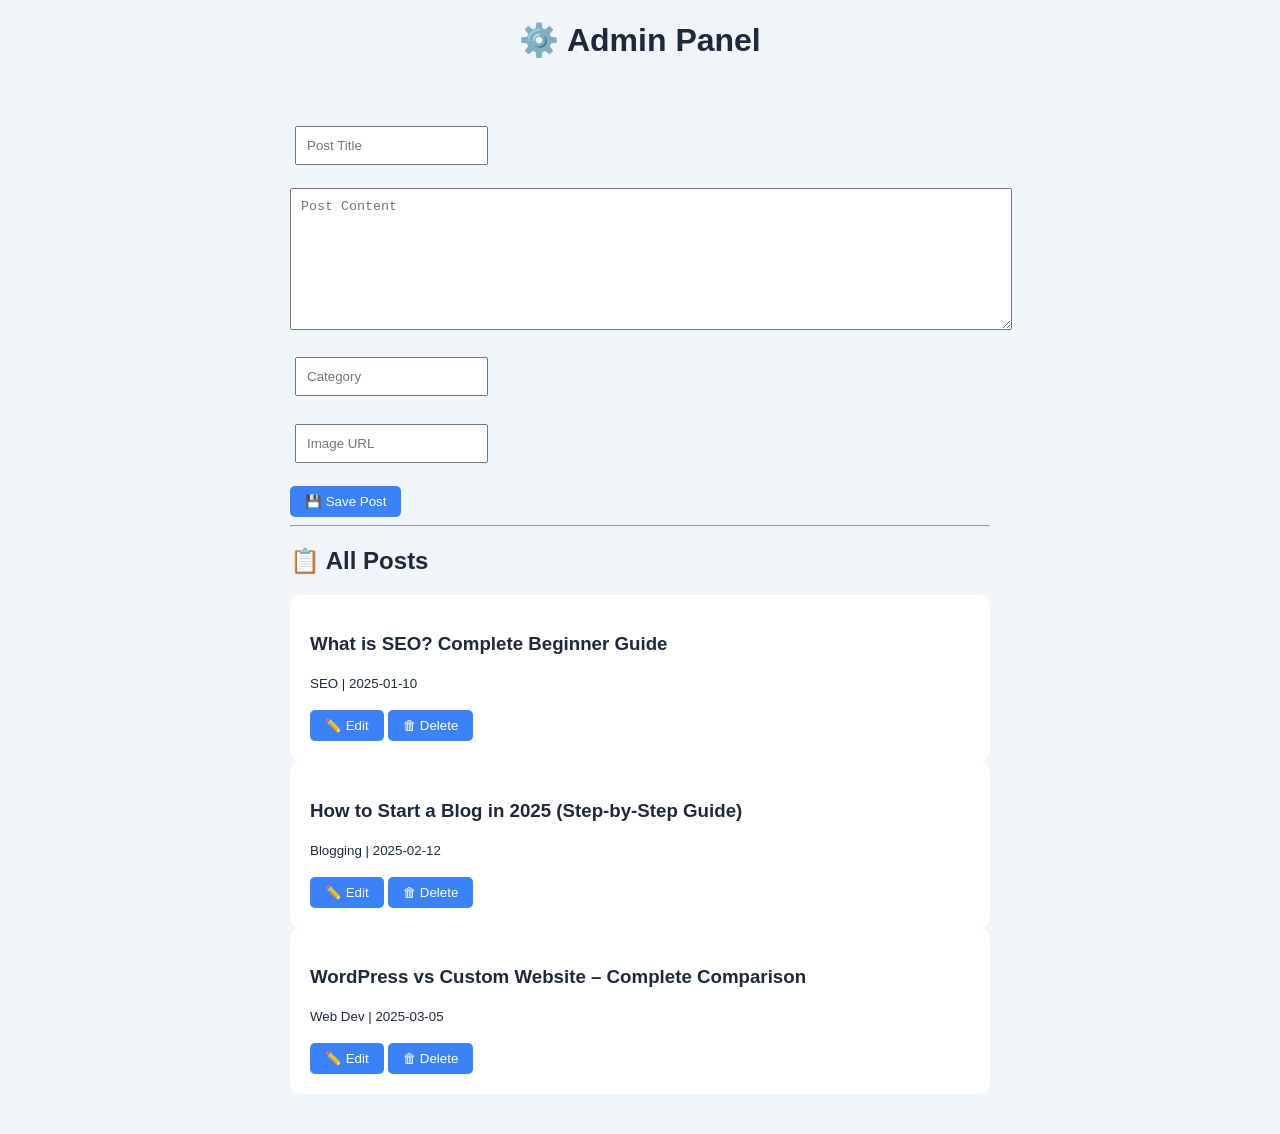
<file: admin.html>
<!DOCTYPE html>
<html lang="en">
<head>
<meta charset="UTF-8">
<meta name="viewport" content="width=device-width, initial-scale=1.0">
<title>Admin Panel</title>
<link rel="stylesheet" href="style.css">
</head>

<body>
    
<h1 style="text-align:center;">⚙️ Admin Panel</h1>

<div class="post-container">

    <input id="title" placeholder="Post Title"><br><br>
    <textarea id="content" placeholder="Post Content"></textarea><br><br>

    <input id="category" placeholder="Category"><br><br>
    <input id="image" placeholder="Image URL"><br><br>

    <button onclick="savePost()">💾 Save Post</button>

    <hr>

    <h2>📋 All Posts</h2>
    <div id="admin-posts"></div>

</div>

<script src="posts.js"></script>
<script src="admin.js"></script>

</body>
</html>
</file>
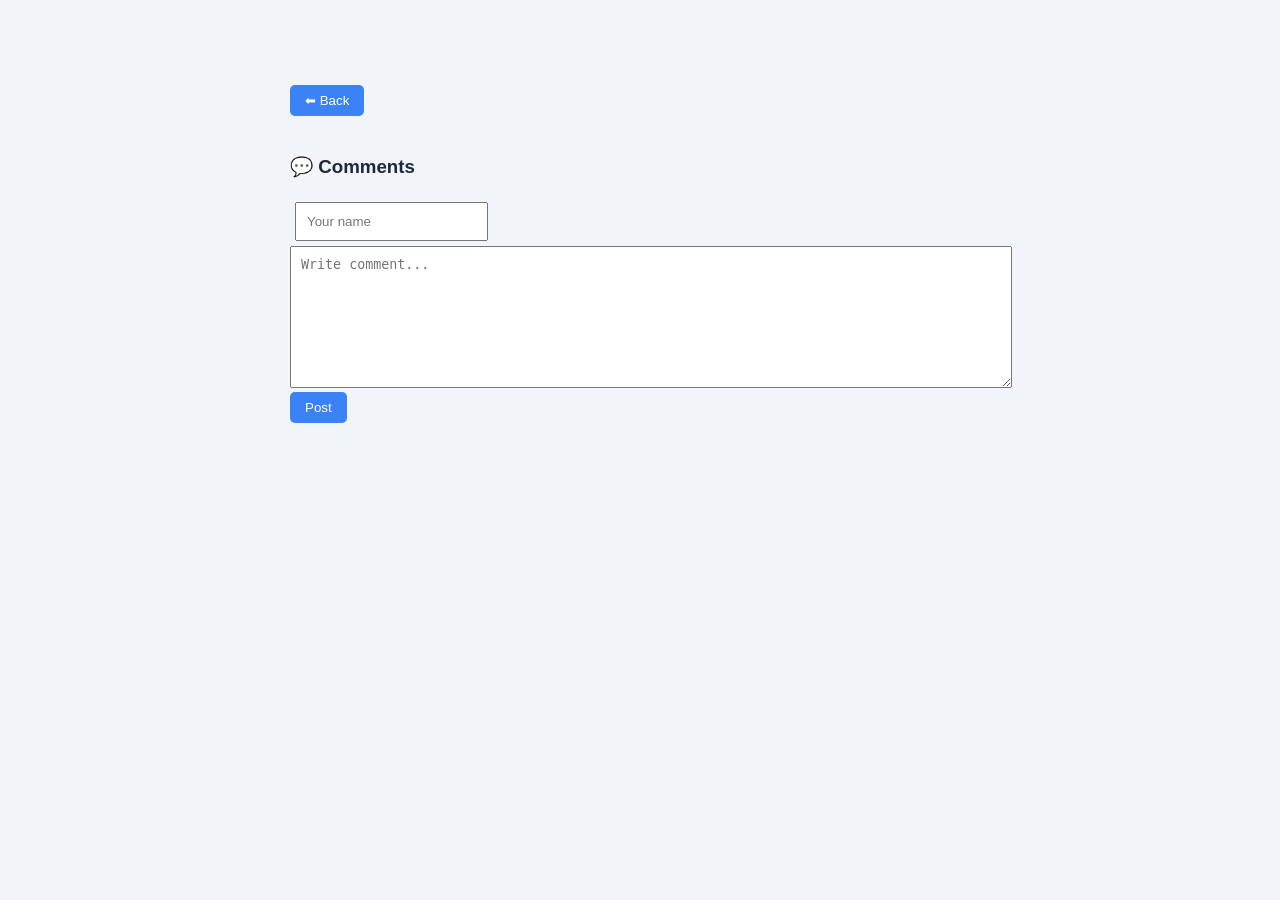
<file: post.html>
<!DOCTYPE html>
<html>
<head>
<meta charset="UTF-8">
<meta name="viewport" content="width=device-width, initial-scale=1.0">
<title>Blog Post | AI-Powered Blogging Platform</title>
<link rel="stylesheet" href="style.css">
</head>

<body>

<div class="post-container">

    <img id="post-image" style="width:100%; border-radius:10px; margin-bottom:20px;">

    <h1 id="post-title"></h1>
    <p class="meta" id="post-meta"></p>

    <p id="post-content"></p>

    <a href="index.html"><button>⬅ Back</button></a>

    <!-- COMMENTS -->
    <div class="comments-section">
        <h3>💬 Comments</h3>

        <input id="commentName" placeholder="Your name">
        <textarea id="commentText" placeholder="Write comment..."></textarea>
        <button onclick="addComment()">Post</button>

        <div id="comments-list"></div>
    </div>

</div>

<script src="posts.js"></script>
<script src="script.js"></script>

</body>
</html>
</file>
<file: style.css>
body {
    margin: 0;
    font-family: Arial;
    background: #f1f5f9;
    color: #1e293b;
    transition: 0.3s;
}

/* DARK MODE (NEW COLORS 🔥) */
body.dark {
    background: #020617;
    color: #e2e8f0;
}

/* HEADER */
header {
    background: white;
    padding: 20px;
    text-align: center;
}

body.dark header {
    background: #020617;
}

/* CONTROLS */
.controls {
    margin-top: 10px;
}

input, select {
    padding: 10px;
    margin: 5px;
}

/* BUTTON */
button {
    padding: 8px 15px;
    background: #3b82f6;
    color: white;
    border: none;
    cursor: pointer;
    border-radius: 5px;
}

/* GRID */
#blog-container {
    display: grid;
    grid-template-columns: repeat(auto-fit, minmax(250px, 1fr));
    gap: 20px;
    padding: 40px;
}

/* CARD */
.card {
    background: white;
    padding: 20px;
    border-radius: 10px;
}

body.dark .card {
    background: #0f172a;
}

/* BADGE */
.badge {
    background: #3b82f6;
    color: white;
    padding: 3px 8px;
    border-radius: 5px;
}

/* POST */
.post-container {
    max-width: 700px;
    margin: auto;
    padding: 40px;
}

/* COMMENTS */
.comments-section {
    margin-top: 40px;
}

.comment {
    display: flex;
    gap: 10px;
    background: #e2e8f0;
    padding: 10px;
    margin-bottom: 10px;
    border-radius: 8px;
}

body.dark .comment {
    background: #1e293b;
}

/* AVATAR */
.avatar {
    width: 40px;
    height: 40px;
    background: #3b82f6;
    color: white;
    border-radius: 50%;
    display: flex;
    align-items: center;
    justify-content: center;
}

/* REPLY */
.reply {
    font-size: 14px;
    margin-left: 10px;
    color: gray;
}

/* No comments */
.no-comments {
    text-align: center;
    color: gray;
    margin-top: 20px;
}

/* Comment Layout */
.comment {
    display: flex;
    gap: 15px;
    margin-bottom: 15px;
    padding: 10px;
    background: rgba(0,0,0,0.05);
    border-radius: 8px;
}

body.dark .comment {
    background: rgba(255,255,255,0.05);
}

/* Avatar */
.avatar {
    width: 40px;
    height: 40px;
    background: #6366f1;
    color: white;
    display: flex;
    align-items: center;
    justify-content: center;
    border-radius: 50%;
    font-weight: bold;
}

/* Comment body */
.comment-body {
    flex: 1;
}

/* Header */
.comment-header {
    display: flex;
    justify-content: space-between;
    align-items: center;
}

/* Replies */
.reply {
    margin-left: 20px;
    font-size: 14px;
    margin-top: 5px;
}

/* Delete button */
.delete-btn {
    background: crimson;
    color: white;
    border: none;
    padding: 3px 8px;
    cursor: pointer;
    border-radius: 5px;
    margin-left: 10px;
}

/* ================= AI GENERATOR ================= */
.ai-generator {
    padding: 40px;
    text-align: center;
    background: linear-gradient(135deg, #6366f1, #8b5cf6);
    color: white;
}

.ai-generator input {
    padding: 12px;
    width: 250px;
    border-radius: 6px;
    border: none;
    margin: 10px;
}

.ai-generator button {
    padding: 10px 20px;
    margin: 10px;
    background: black;
    color: white;
    border-radius: 6px;
    cursor: pointer;
}

#ai-output {
    margin-top: 20px;
    padding: 20px;
    background: white;
    color: black;
    border-radius: 10px;
    text-align: left;
    white-space: pre-line;
}

/* Dark Mode Support */
body.dark .ai-generator {
    background: linear-gradient(135deg, #0f172a, #1e293b);
}

body.dark #ai-output {
    background: #020617;
    color: white;
}
/* Blog image */
.post-img {
    width: 100%;
    height: 160px;
    object-fit: cover;
    border-radius: 8px;
    margin-bottom: 10px;
}

/* AI buttons */
.ai-buttons {
    margin-top: 10px;
}

textarea {
    width: 100%;
    height: 120px;
    padding: 10px;
}
</file>
